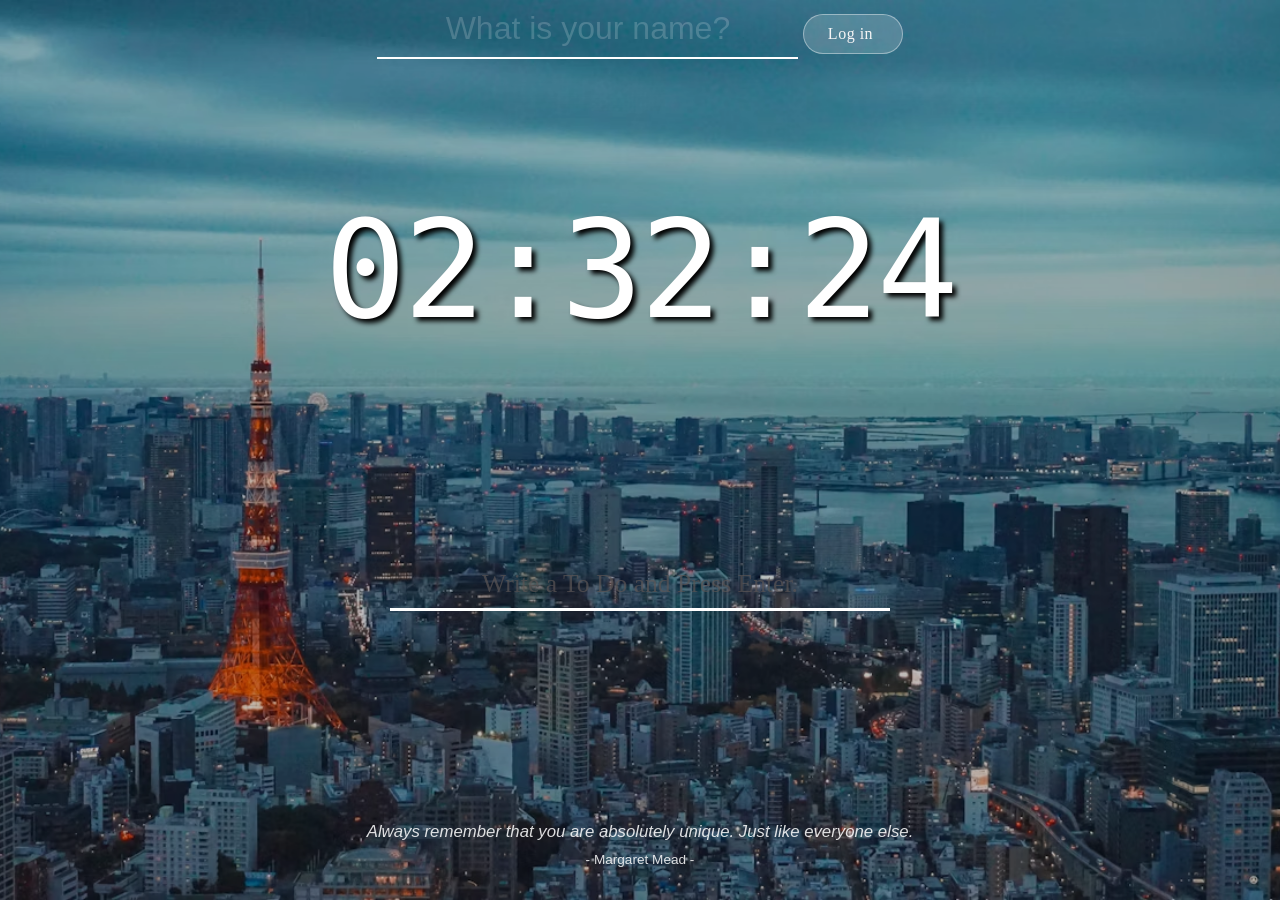
<file: index.html>
<!DOCTYPE html>
<html lang="en">
<head>
    <meta charset="UTF-8">
    <meta name="viewport" content="width=device-width, initial-scale=1.0">
    <link rel="stylesheet" href="css/style.css" />
    <title>Momentum App</title>
</head>
<body>
    <form class="hidden" id="login-form">
        <input 
            required
            maxlength = "15" 
            type="text" 
            placeholder="What is your name?" 
         />
        <input type="submit" value="Log in "/>
    </form>
    <h2 id="clock">00:00:00</h2>
    <h1 class="hidden" id="greeting"></h1>
    <form id="todo-form">
        <input type="text" placeholder="Write a To Do and Press Enter." required />
    </form>
    <ul id="todo-list"></ul>
    <div id="quote">
        <span></span>
        <span></span>
    </div>
    <div id="weather">
        <span></span>
        <span></span>
    </div>
    <script src="js/greeting.js"></script>
    <script src="js/clock.js"></script>
    <script src="js/quotes.js"></script>
    <script src="js/background.js"></script>
    <script src="js/todo.js"></script>
    <script src="js/weather.js"></script>
</body>
</html>
</file>
<file: css/style.css>
/* 1. 기본 초기화 및 전체 화면 설정 */
* {
    box-sizing: border-box;
    margin: 0;
    padding: 0;
}

body {
    /* font-family: -apple-system, BlinkMacSystemFont, "Segoe UI", Roboto, Helvetica, Arial, sans-serif; */
    font-family: 'CookieRun', sans-serif;
    color: white; /* 모든 텍스트 기본 색상을 흰색으로 */
    height: 100vh;
    overflow: hidden;
    position: relative;
    background-color: #333; /* 이미지 로딩 전 기본 배경색 */
}

/* 2. 배경 이미지 레이어 스타일링 (js/background.js에서 생성한 img 태그를 화면에 꽉 채움) */
body > img {
    position: absolute;
    top: 0;
    left: 0;
    width: 100%;
    height: 100%;
    object-fit: cover; /* 이미지가 비율 유지하며 꽉 차게 */
    z-index: -2; /* 모든 글자보다 뒤로 보냄 */
}

/* 3. 글씨가 잘 보이도록 배경을 살짝 어둡게 만들어주는 가상 필터 */
body::after {
    content: "";
    position: absolute;
    top: 0; left: 0;
    width: 100%; height: 100%;
    background-color: rgba(0, 0, 0, 0.25); /* 검은색 25% 투명도 덮기 */
    z-index: -1;
}

/* 4. 로그인 폼 및 중앙 정렬 레이아웃 */
#login-form, #todo-form {
    text-align: center;
}

/* 로그인 입력창 스타일 */
#login-form input[type="text"] {
    color: white;
    background: none;
    border: none;
    border-bottom: 2px solid white;
    font-family: 'Segoe UI', Tahoma, Geneva, Verdana, sans-serif;
    font-size: 2rem;
    padding: 10px;
    text-align: center;
    outline: none;
}

#login-form input[type="text"]::placeholder {
    color: rgba(255, 255, 255, 0.18);
}

#login-form input[type="submit"] {
    background-color: rgba(255, 255, 255, 0.18); /* 반투명한 유리 느낌의 배경 */
    font-family: fantasy;
    border: 1px solid rgba(255, 255, 255, 0.4);
    border-radius: 25px; /* 동글동글한 알약 모양 버튼 */
    color: whitesmoke;
    font-size: 1rem;
    font-weight: 500;
    padding: 10px 24px;
    cursor: pointer;
    transition: all 0.3s ease;
    letter-spacing: 0.5px;
}

/* 6. 버튼에 마우스를 올렸을 때(Hover) 효과 */
#login-form input[type="submit"]:hover {
    background-color: white;
    color: #333; /* 배경이 흰색이 되니까 글자는 어둡게 */
    box-shadow: 0 4px 15px rgba(0, 0, 0, 0.2);
}

/* 5. 시계 (#clock)와 인사말 (#greeting) 디자인 및 정중앙 배치 */
#clock {
    position: absolute;
    font-family: monospace;
    top: 30%;
    left: 50%;
    transform: translate(-50%, -50%);
    font-size: 8.5rem;
    font-weight: 500;
    letter-spacing: -3px;
    line-height: 1;
    text-shadow: 4px 4px 5px rgb(0, 0, 0);
}

#greeting {
    position: absolute;
    top: 50%;
    left: 50%;
    transform: translate(-50%, -50%);
    font-size: 3.5rem;
    font-weight: 500;
    font-family: cursive;
    width: 100%;
    text-align: center;
    text-shadow: 0px 4px 10px rgba(0, 0, 0, 0.3);
}

/* 6. 투두리스트 입력창 (#todo-form) 위치 정렬 */
#todo-form {
    position: absolute;
    top: 65%;
    left: 50%;
    transform: translate(-50%, -50%);
    width: 100%;
    max-width: 500px;
}

#todo-form input {
    background: none;
    border: none;
    border-bottom: 3px solid white; /* 밑줄 스타일 적용 */
    color: white;
    font-size: 1.6rem;
    text-align: center;
    width: 100%;
    padding: 10px;
    outline: none;
}

#todo-form input::placeholder {
    color: rgba(91, 86, 86, 0.7);
    font-family: Georgia, 'Times New Roman', Times, serif;
}

/* 7. 투두 리스트 목록 (#todo-list) 스타일링 */
#todo-list {
    position: absolute;
    top: 73%;
    left: 50%;
    transform: translateX(-50%);
    list-style: none;
    font-size: 1.2rem;
    text-align: center;
    max-height: 160px;   
    overflow-y: auto; /* 리스트가 많아지면, max-height가 160px(글자와 리스트크기 까지 포함)을 넘으면 스크롤 */
    width: 100%;
    max-width: 400px;
}

#todo-list li {
    background-color: rgba(0, 0, 0, 0.3); /* 개별 할 일 배경을 약간 투명하게 */
    padding: 8px 15px;
    border-radius: 20px;
    margin-bottom: 8px;
    display: flex;
    justify-content: space-between;
    align-items: center;
}

/* 스크롤바 전체 너비 설정 (얇게 6px로 조절) */
#todo-list::-webkit-scrollbar {
    width: 6px;
}

/* 스크롤바 트랙(바탕) - 투명하게 해서 배경을 살립니다 */
#todo-list::-webkit-scrollbar-track {
    background: transparent;
}

/* 스크롤바 손잡이 - 반투명한 흰색으로 부드럽게 표현 */
#todo-list::-webkit-scrollbar-thumb {
    background: rgba(255, 255, 255, 0.3);
    border-radius: 10px; /* 동글동글하게 만들기 */
    transition: background 0.2s ease-in-out;
}

/* 마우스를 올렸을 때 손잡이가 조금 더 잘 보이게 설정 */
#todo-list::-webkit-scrollbar-thumb:hover {
    background: rgba(255, 255, 255, 0.5);
}

/* 파이어폭스 브라우저용 스크롤바 스타일 */
#todo-list {
    scrollbar-width: thin;
    scrollbar-color: rgba(255, 255, 255, 0.3) transparent;
}

#todo-list li button {
    background: none;
    border: none;
    color: #ff6b6b;
    cursor: pointer;
    font-size: 1.5rem;
    font-weight: bold;
}

/* 8. 우상단 날씨 (#weather) 배치 */
#weather {
    position: absolute;
    top: 25px;
    right: 30px;
    text-align: right;
    font-size: 0.95rem;
    line-height: 1.4;
    opacity: 0.9;
}

#weather span {
    display: block; /* 두 줄로 나오도록 바꿈 */
}

#weather span:first-child {
    font-weight: bold;
    font-size: 1.1rem;
}

/* 9. 하단 정중앙 명언 (#quote) 배치 */
#quote {
    position: absolute;
    bottom: 30px;
    left: 50%;
    transform: translateX(-50%);
    text-align: center;
    width: 85%;
    opacity: 0.85;
    line-height: 1.5;
}

#quote span {
    display: block;
}

#quote span:first-child {
    font-size: 1.05rem;
    font-style: italic;
    margin-bottom: 5px;
}

#quote span:last-child {
    font-size: 0.85rem;
}

/* 기존 작성하셨던 상태 유지, css우선순위무시하고, 최우선으로 적용(!important) */
.hidden {
    display: none !important;
}
</file>
